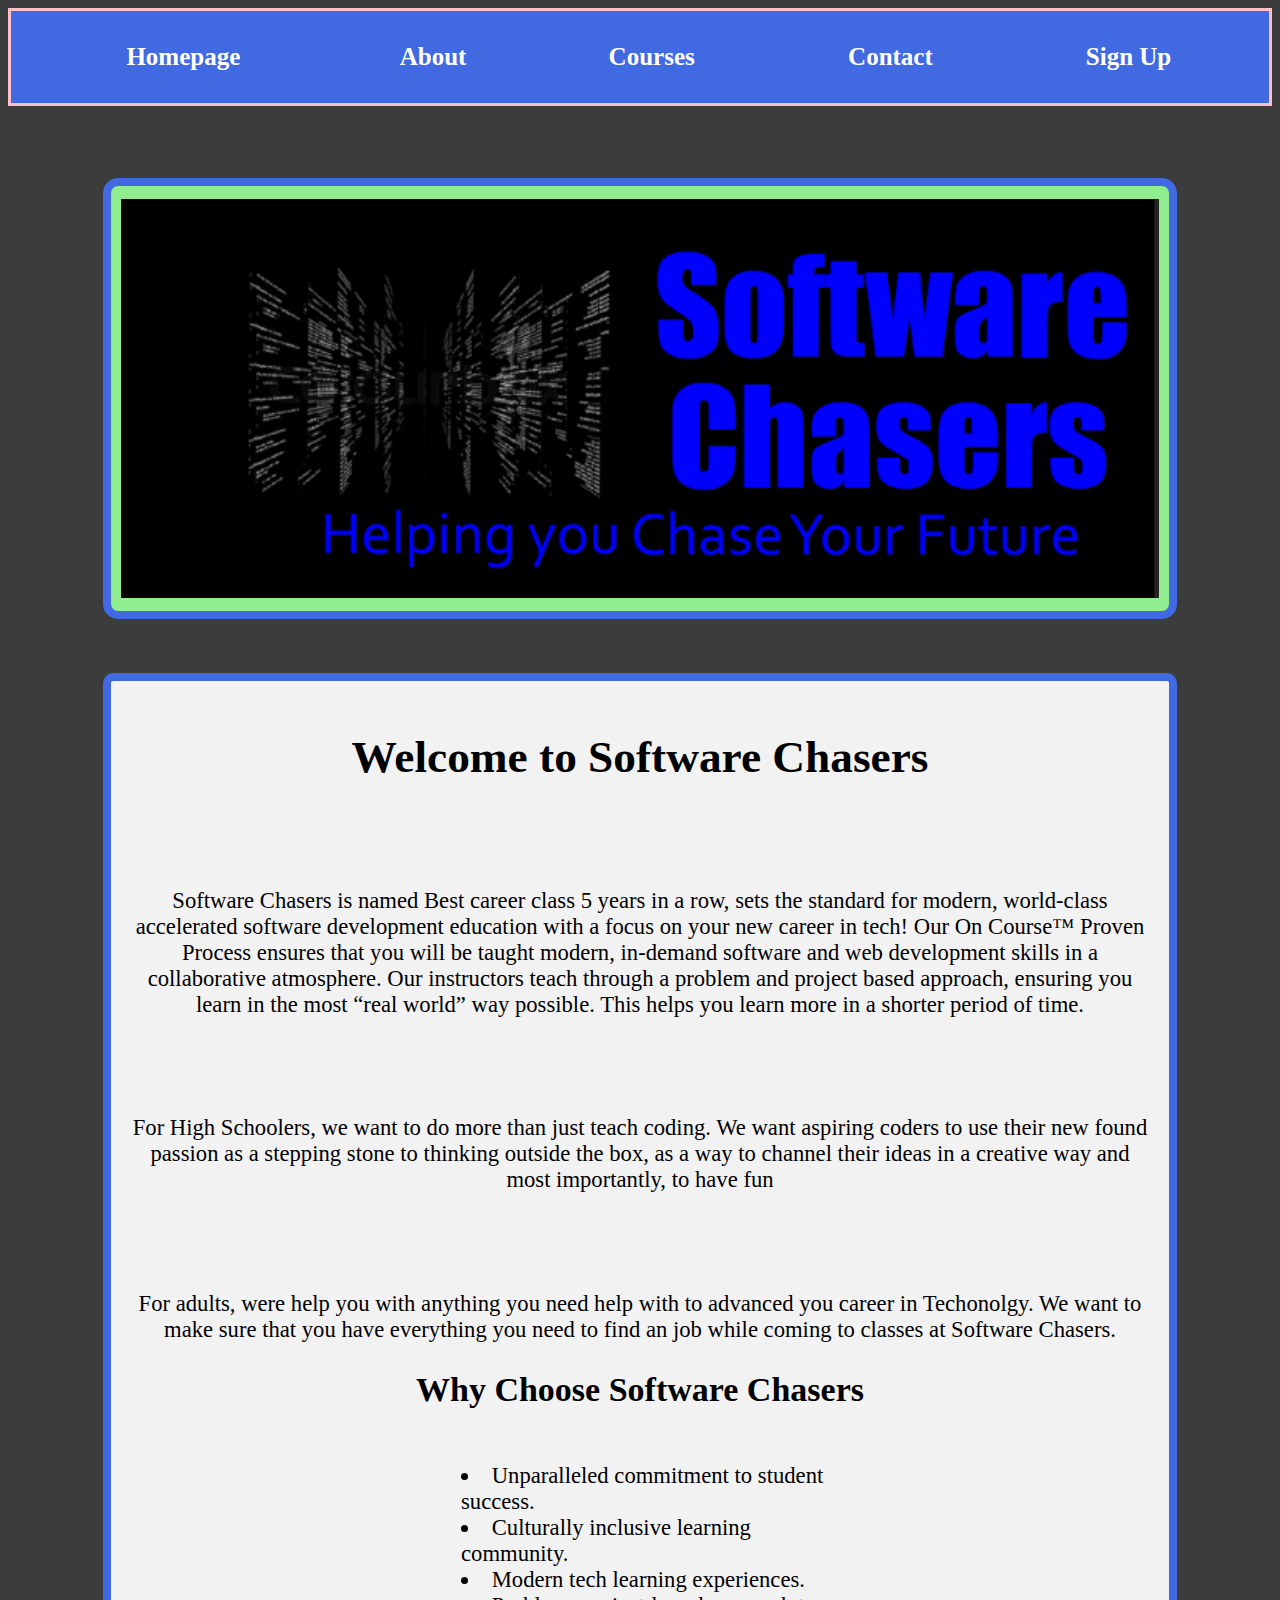
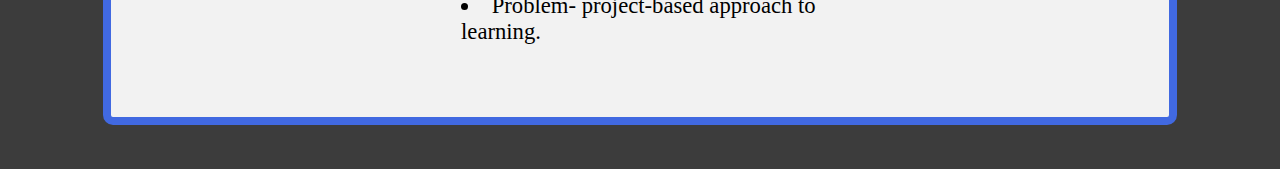
<file: index.html>
<!-- Finished -->
<html>
	<head>
		<nav>
			<table id="navigation">
				<th><a href=index.html>
					Homepage
				</a></th>
				<th><a href="about.html">
				   About
				</a></th>
				<th><a href="courses.html">
					Courses
				</a></th>
				<th><a href="contact.html">
					Contact
				</a></th>
				<th><a href="signup.html">
					Sign Up
				</a></th>
			</table>
		</nav>
		<link rel="icon" type="image/png" href="images/icon.png"/>
		<title>Software Chasers Offical Site</title>
		<link rel="stylesheet" href="scripts/css/style.css">
	</head>
	<body>
		<br>
		<br>
		<br>
		<br>
		<div id="main">
		<img src="images/Logo Idea.png" alt="" id="logo">
	</div>
	<br>
	<br>
	<br>
	<div class="container">
		<span id="center">
		<h1>Welcome to Software Chasers</h1>
		<br>
		<br>
		<p>Software Chasers is  named Best career class 5 years in a row, sets the standard for modern, world-class accelerated software development education with a focus on your new career in tech! Our On Course™ Proven Process ensures that you will be taught modern, in-demand software and web development skills in a collaborative atmosphere. Our instructors teach through a problem and project based approach, ensuring you learn in the most “real world” way possible. This helps you learn more in a shorter period of time. </p>
		<br>
		<br>
		<p>For High Schoolers, we want to do more than just teach coding. We want aspiring coders to use their new found passion as a stepping stone to thinking outside the box, as a way to channel their ideas in a creative way and most importantly, to have fun</p>
		<br>
		<br>
		<p>For adults, were help you with anything you need help with to advanced you career in Techonolgy. We want to make sure that you have everything you need to find an job while coming to classes at Software Chasers.</p>
		<h2>Why Choose Software Chasers</h2>
		<br>
	</span>
	<div id="listcenter">
		<ul id="ul">
			<li>Unparalleled commitment to student success.</li>
			<li>Culturally inclusive learning community.</li>
			<li>Modern tech learning experiences.</li>
			<li>Problem- project-based approach to learning.</li>
		</ul>
	</div>
	<br>
	<br>
	
	</div>
	<br>
	<br>
	</body>
</html>
</file>
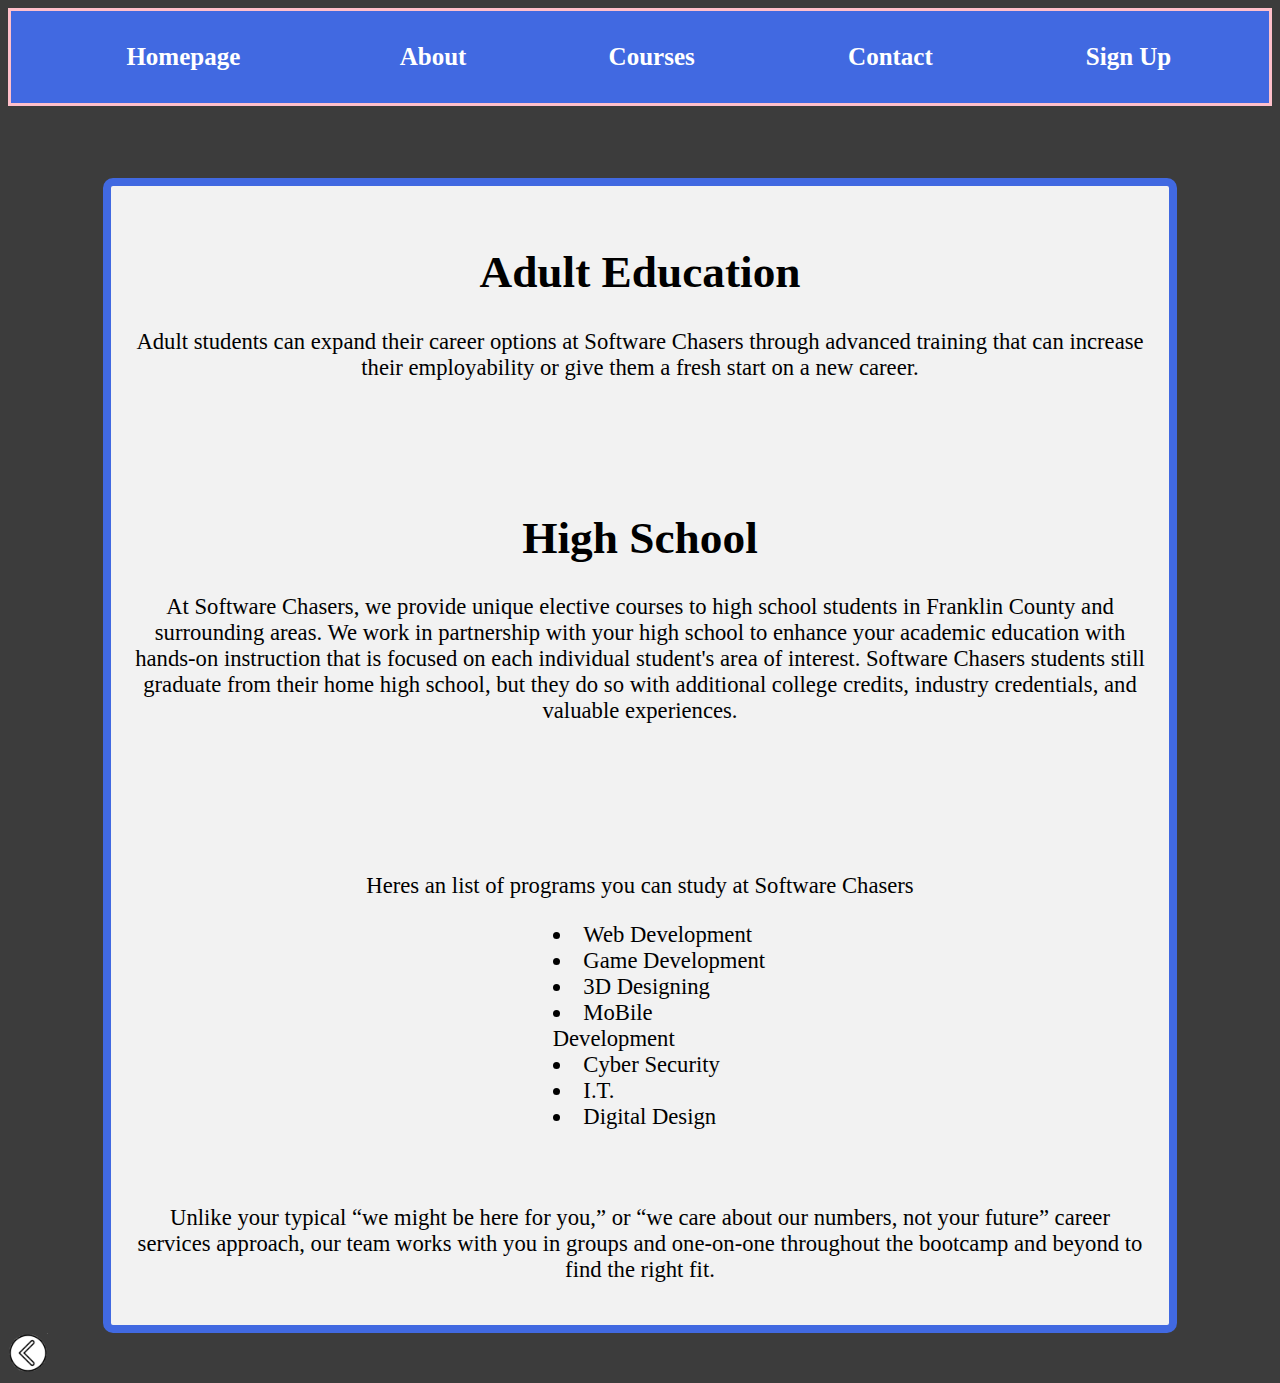
<file: about.html>
<!DOCTYPE html>
<html lang="en">
<head>
    <link rel="stylesheet" href="scripts/css/style.css">
    <nav>
        <table id="navigation">
            <th><a href=index.html>
                Homepage
            </a></th>
            <th><a href="about.html">
               About
            </a></th>
            <th><a href="courses.html">
                Courses
            </a></th>
            <th><a href="contact.html">
                Contact
            </a></th>
            <th><a href="signup.html">
                Sign Up
            </a></th>
            
        </table>
    </nav>
    <meta charset="UTF-8">
    <meta http-equiv="X-UA-Compatible" content="IE=edge">
    <meta name="viewport" content="width=device-width, initial-scale=1.0">
    <title>About</title>
</head>
<body>
    <br>
    <br>
    <br>
    <br>
    <div class="container" style="padding-top: 30px;">
        <span id="center">
    <h1>Adult Education</h1>
    <p>Adult students can expand their career options at Software Chasers through advanced training that can increase their employability or give them a fresh start on a new career.</p>
    <br>
    <br>
    <br>
    <h1>High School</h1>
    <p>At Software Chasers, we provide unique elective courses to high school students in Franklin County and surrounding areas. We work in partnership with your high school to enhance your academic education with hands-on instruction that is focused on each individual student's area of interest. Software Chasers students still graduate from their home high school, but they do so with additional college credits, industry credentials, and valuable experiences.
    </p>
    <br>
    <br>
    <br>
    <br>
    <p>Heres an list of programs you can study at Software Chasers</p>
        </span>
<div id="listcenter2">
    <ul id="ul">
        <li id="list">Web Development</li>
        <li id="list">Game Development</li>
        <li id="list">3D Designing</li>
        <li id="list">MoBile Development</li>
        <li id="list">Cyber Security</li>
        <li id="list">I.T.</li>
        <li id="list">Digital Design</li>
    </ul>
</div>
<br>
<br>
<span id="center">
<p>Unlike your typical “we might be here for you,” or “we care about our numbers, not your future”  career services approach, our team works with you in groups and one-on-one throughout the bootcamp and beyond to find the right fit.</p>
</span>
</div>
</body>
<footer>
    <a onclick="history.back(-1)"><img src="images/back.png" alt="" id="back"></a>
</footer>
</html>
</file>
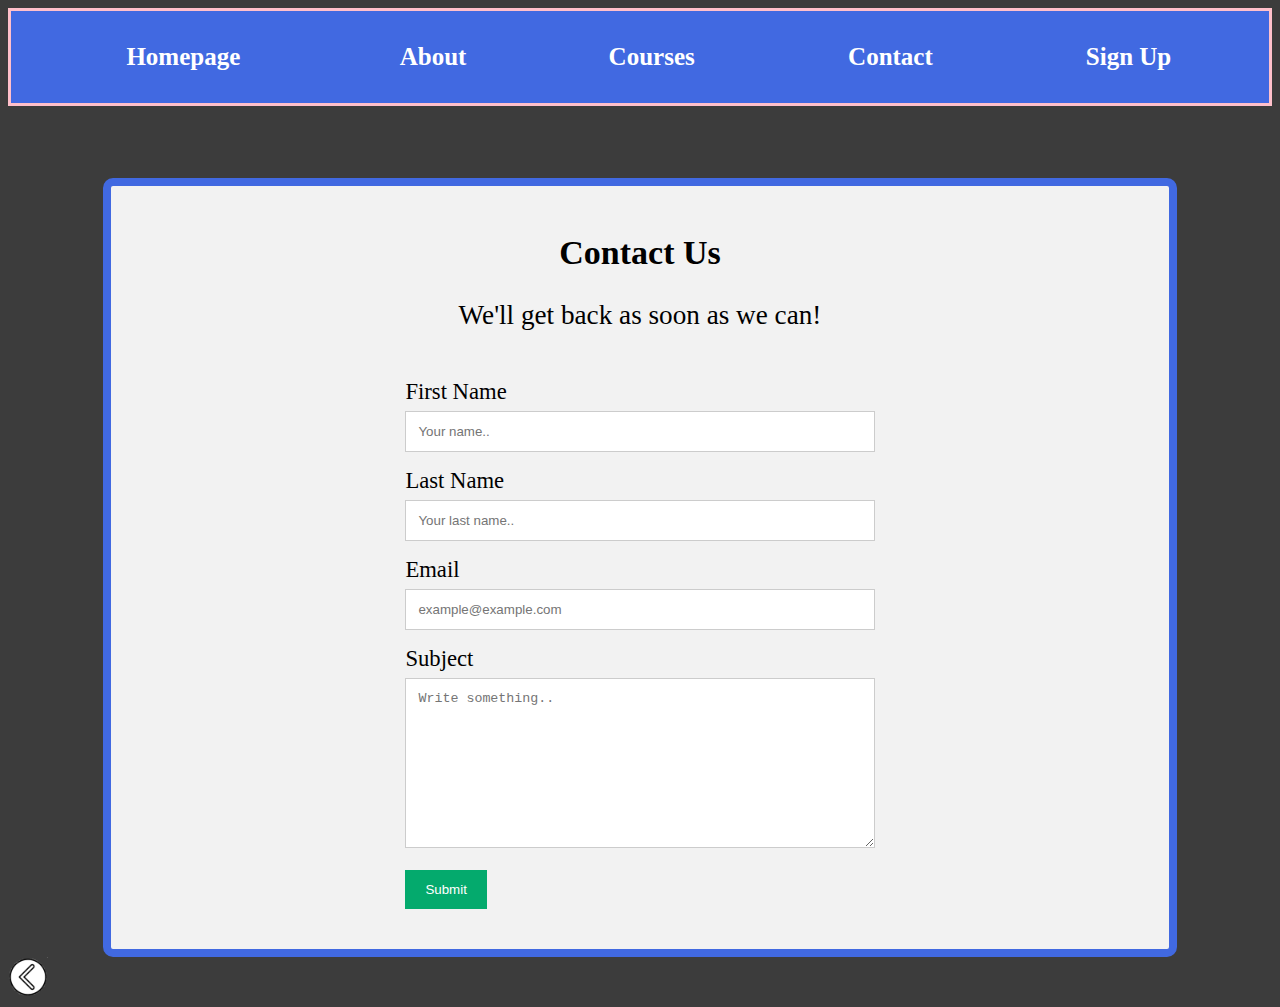
<file: contact.html>
<!DOCTYPE html>
<html lang="en">
<head>
    <link rel="stylesheet" href="scripts/css/style.css">
    <nav>
			<table id="navigation">
				<th><a href=index.html>
					Homepage
				</a></th>
				<th><a href="about.html">
				   About
				</a></th>
				<th><a href="courses.html">
					Courses
				</a></th>
				<th><a href="contact.html">
					Contact
				</a></th>
				<th><a href="signup.html">
					Sign Up
				</a></th>
				
			</table>
		</nav>
    
    <meta charset="UTF-8">
    <meta http-equiv="X-UA-Compatible" content="IE=edge">
    <meta name="viewport" content="width=device-width, initial-scale=1.0">
    <title>Contact</title>
</head>
<body>
    

    <br>
    <br>
    <br>
    <br>
    <div class="container">
        <div style="text-align:center;">
          <h2>Contact Us</h2>
          <p id="p">We'll get back as soon as we can!</p>
        </div>
        <div class="row">
          <div class="column">
            
            <form>
              <label for="fname">First Name</label>
              <input type="text" id="fname" name="firstname" placeholder="Your name..">
              <label for="lname">Last Name</label>
              <input type="text" id="lname" name="lastname" placeholder="Your last name..">
              <label for="email">Email</label>
              <input type="email" id="email" name="email" placeholder="example@example.com">
              <label for="subject">Subject</label>
              <textarea id="subject" name="subject" placeholder="Write something.." style="height:170px"></textarea>
              <input type="submit" value="Submit">
            </form>
          
          </div>
        </div>
      </div>

</body>
<footer>    
    <a onclick="history.back(-1)"><img src="images/back.png" alt="" id="back"></a>
</footer>
</file>
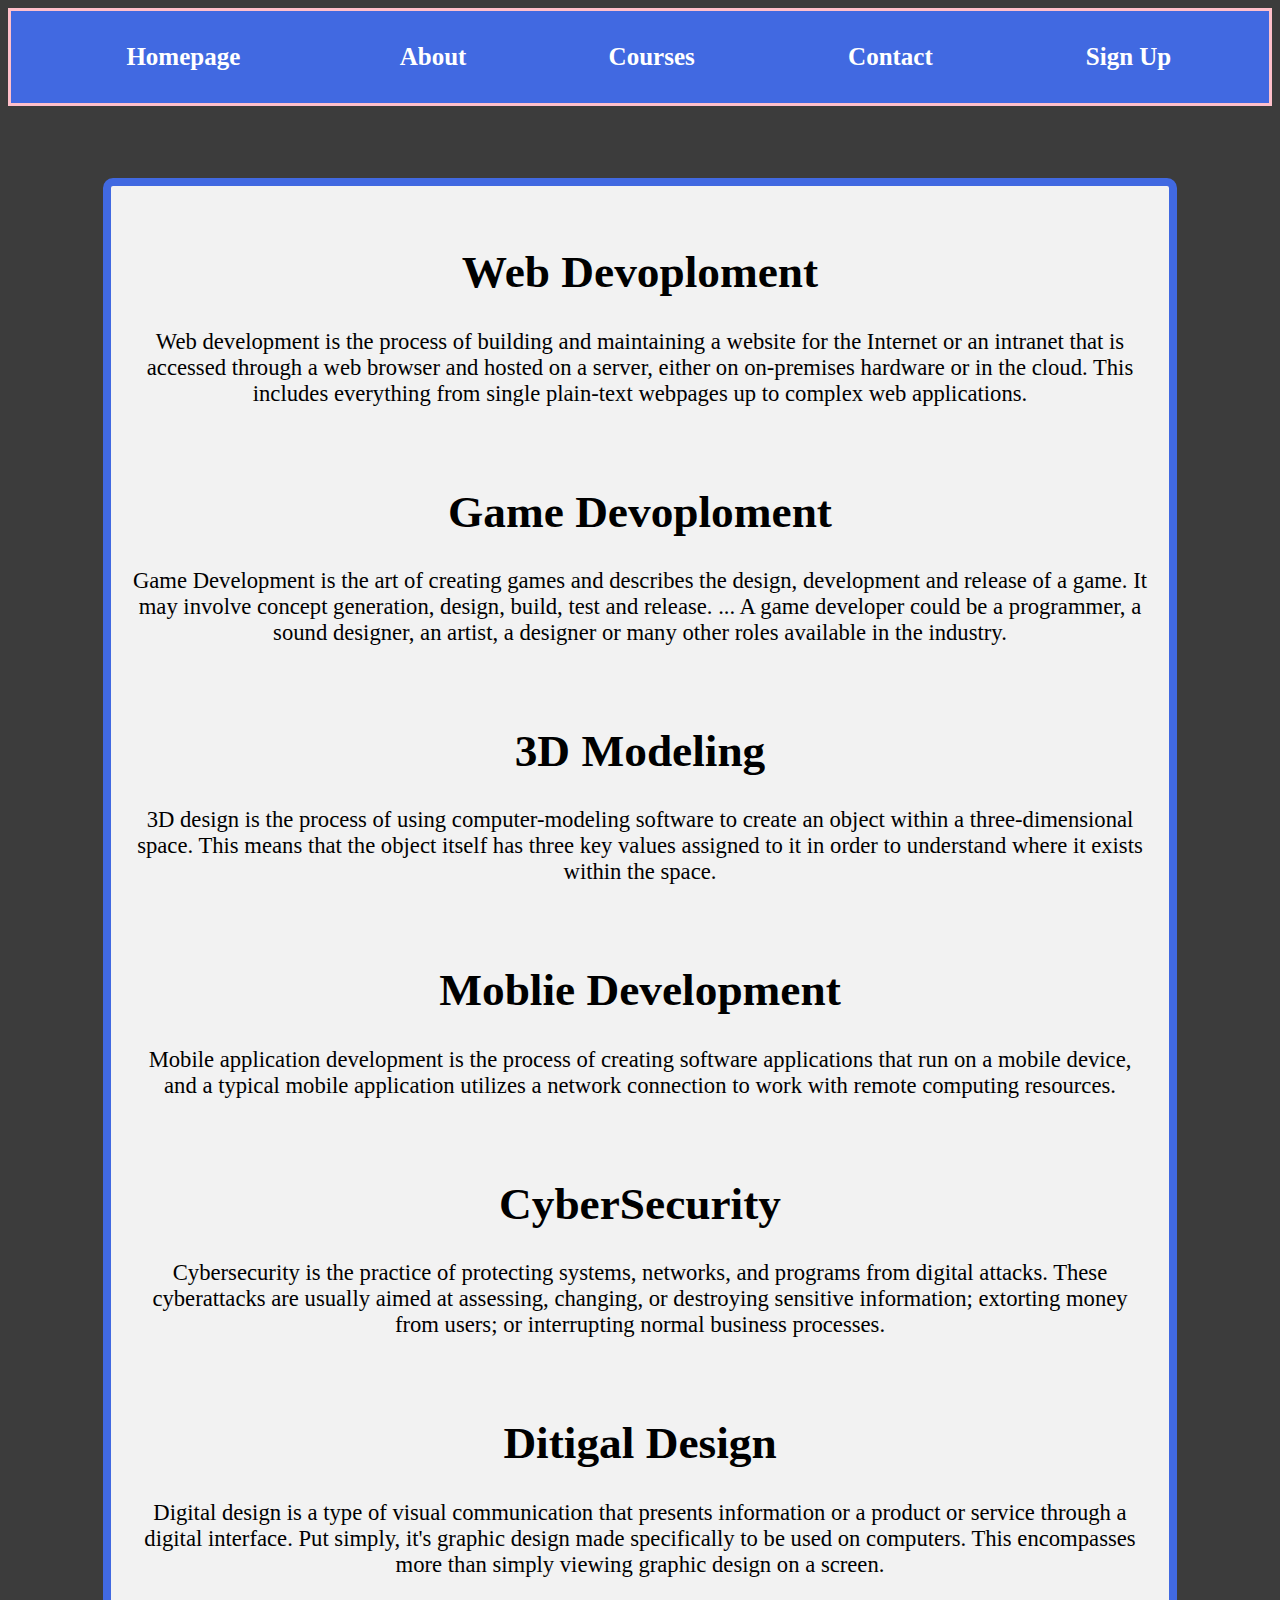
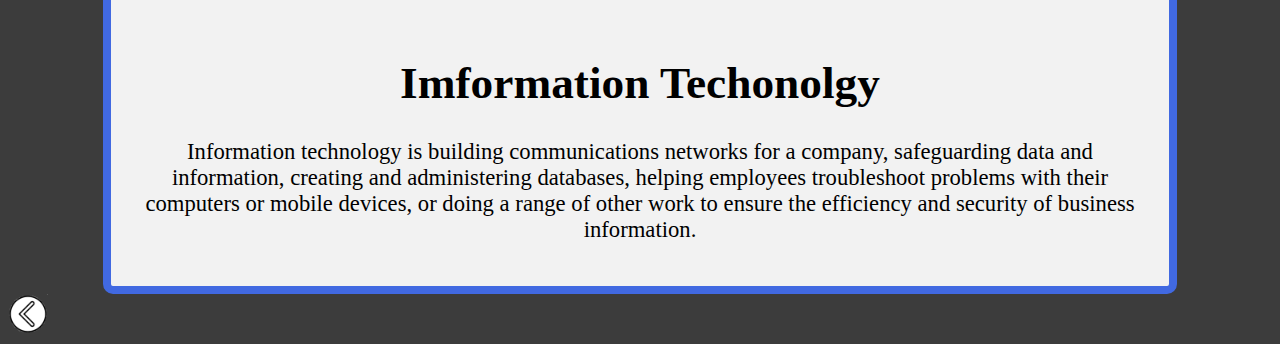
<file: courses.html>
<!DOCTYPE html>
<html lang="en">
<head>
    <link rel="stylesheet" href="scripts/css/style.css">
    <nav>
        <table id="navigation">
            <th><a href=index.html>
                Homepage
            </a></th>
            <th><a href="about.html">
               About
            </a></th>
            <th><a href="courses.html">
                Courses
            </a></th>
            <th><a href="contact.html">
                Contact
            </a></th>
            <th><a href="signup.html">
                Sign Up
            </a></th>
            
        </table>
    </nav>
    <meta charset="UTF-8">
    <meta http-equiv="X-UA-Compatible" content="IE=edge">
    <meta name="viewport" content="width=device-width, initial-scale=1.0">
    <title>Courses</title>
</head>
<body>
    <br><br><br><br>
    <div class="container" style="padding-top: 30px;">
        <span id="center">
        <h1>Web Devoploment</h1>
        <p>Web development is the process of building and maintaining a website for the Internet or an intranet that is accessed through a web browser and hosted on a server, either on on-premises hardware or in the cloud. This includes everything from single plain-text webpages up to complex web applications. 
        </p>
        <br>
        <h1>Game Devoploment</h1>
        <p>Game Development is the art of creating games and describes the design, development and release of a game. It may involve concept generation, design, build, test and release. ... A game developer could be a programmer, a sound designer, an artist, a designer or many other roles available in the industry.</p>
        <br>
        <h1>3D Modeling</h1>
        <p>3D design is the process of using computer-modeling software to create an object within a three-dimensional space. This means that the object itself has three key values assigned to it in order to understand where it exists within the space.</p>
        <br>
        <h1>Moblie Development</h1>
        <p>Mobile application development is the process of creating software applications that run on a mobile device, and a typical mobile application utilizes a network connection to work with remote computing resources.</p>
        <br>
        <h1>CyberSecurity</h1>
        <p>Cybersecurity is the practice of protecting systems, networks, and programs from digital attacks. These cyberattacks are usually aimed at assessing, changing, or destroying sensitive information; extorting money from users; or interrupting normal business processes.</p>
        <br>
        <h1>Ditigal Design</h1>
        <p>Digital design is a type of visual communication that presents information or a product or service through a digital interface. Put simply, it's graphic design made specifically to be used on computers. This encompasses more than simply viewing graphic design on a screen.</p>
        <br>
        <h1>Imformation Techonolgy</h1>
        <p> Information technology is building communications networks for a company, safeguarding data and information, creating and administering databases, helping employees troubleshoot problems with their computers or mobile devices, or doing a range of other work to ensure the efficiency and security of business information. </p>
        </span>
    </div>
    </body>

<footer>
    <a onclick="history.back(-1)"><img src="images/back.png" alt="" id="back"></a>
</footer>
</html>
</file>
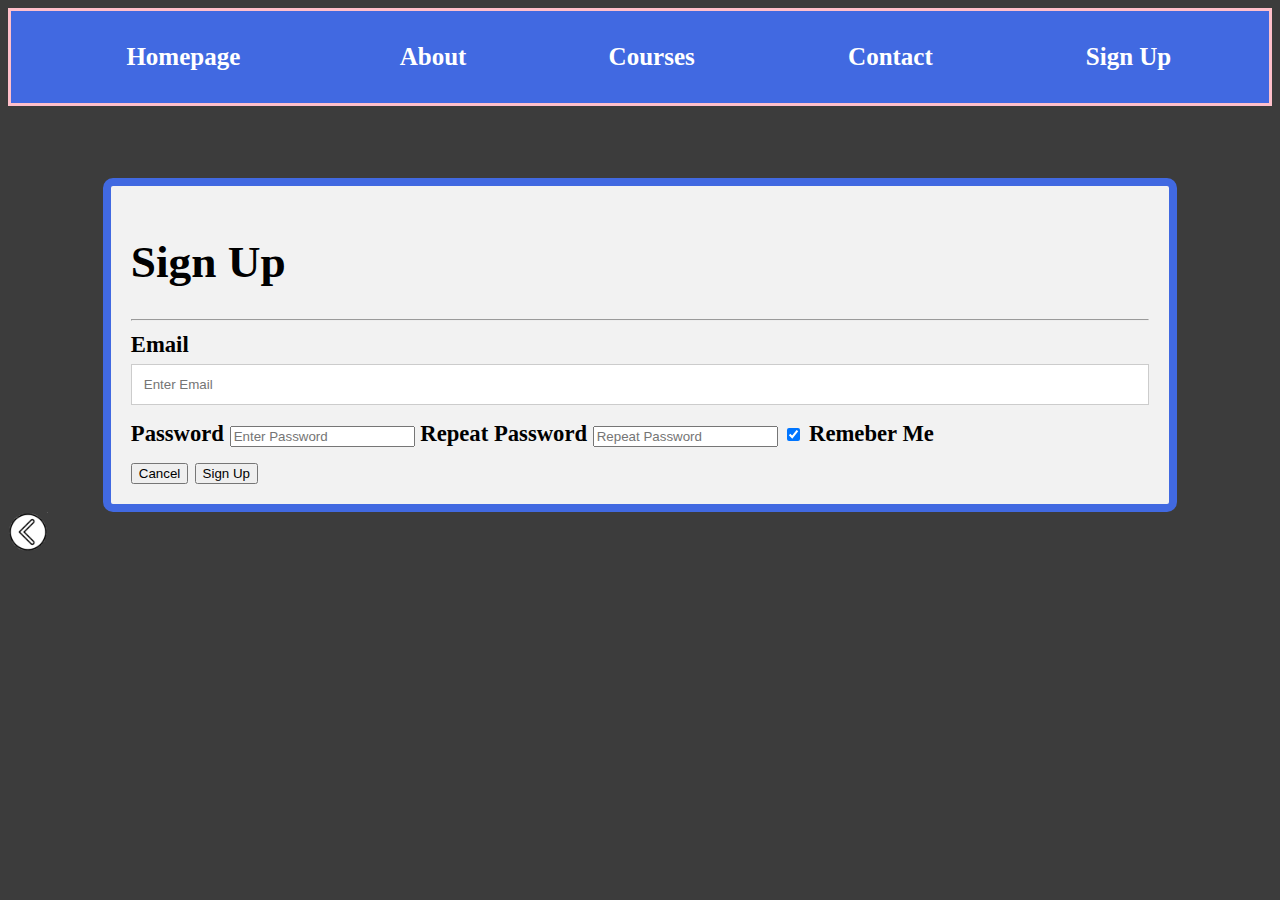
<file: signup.html>
<!DOCTYPE html>
<html lang="en">
<head>
    <link rel="stylesheet" href="scripts/css/style.css">
    <nav>
        <table id="navigation">
            <th><a href=index.html>
                Homepage
            </a></th>
            <th><a href="about.html">
               About
            </a></th>
            <th><a href="courses.html">
                Courses
            </a></th>
            <th><a href="contact.html">
                Contact
            </a></th>
            <th><a href="signup.html">
                Sign Up
            </a></th>
            
        </table>
    </nav>
    <meta charset="UTF-8">
    <meta http-equiv="X-UA-Compatible" content="IE=edge">
    <meta name="viewport" content="width=device-width, initial-scale=1.0">
    <title>Document</title>
</head>
<body>
    <link rel="scripts" href="scripts/css/signup.css">
    
    <br>
    <br>
    <br>
    <br>
    <form action="action_page.php">
        <div class="container">
            <h1>Sign Up</h1>

            <hr>
            
            <label for="email"><b>Email</b></label>
            <input type="text" placeholder="Enter Email" name="email" required>


            <label psw"><b>Password</b></label>
            <input type="password" placeholder="Enter Password" name="psw" required>

            <label psw-repeat"><b>Repeat Password</b></label>

            <input type="password" placeholder="Repeat Password" name="psw-repeat" required>

            <input type="checkbox" checked="checked" name="remember" style="margin-bottom:15px">
            <label for="rmb"><b>Remeber Me</b></label>

            <div class="clearfix">
            <a onclick="history.back(-1)"><button type="button" class="cancelbtn">Cancel</button>
            <button type="submit" class="signupbtn">Sign Up</button>
            </div>
        </form>
    </div>
    
    </body>
<footer>
    <a onclick="history.back(-1)"><img src="images/back.png" alt="" id="back" ></a>
</footer>
</file>
<file: scripts/css/style.css>
body{
    background-color: #3c3c3c;
}
#navigation{
    background-color:royalblue;
    width: 100%;
    margin-right: 10px;
    padding: 20px;
    font-size: 20px;
    border: 3px solid pink;
}

th{
    color: black;
    padding: 10px;
    text-align: center;
}

a:hover{
    color: gold;
}

a:active{
    color: pink;
}

a{
    font-size: 25px;
    color: white;
    text-decoration: none;
}

#back{
    height: 40px;
    width: 40px;
    position: absolute;
    bottom: 0;
    padding-bottom: 10px;
}

#logo{
    
    padding-top: 13px;
    margin-left: auto;
    margin-right: auto;
    width: 98%;
    height: auto;
    display: block; 
    padding-bottom: 13px;
}



#main{
        background-color: lightgreen;
        width: 85%;
       
        border: 8px solid royalblue;
        margin: auto;
        border-radius: 15px;
}

#back{
  height: 50px;
  width: auto;
  position: absolute;
  bottom: auto;
}

* {
    box-sizing: border-box;
  }
  
  /* Style inputs */
  input[type=text], select, textarea {
    width: 100%;
    padding: 12px;
    border: 1px solid #ccc;
    margin-top: 6px;
    margin-bottom: 16px;
    resize: vertical;
  }

  input[type=email], select, textarea {
    width: 100%;
    padding: 12px;
    border: 1px solid #ccc;
    margin-top: 6px;
    margin-bottom: 16px;
    resize: vertical;
  }
  
  input[type=submit] {
    background-color: #04AA6D;
    color: white;
    padding: 12px 20px;
    border: none;
    cursor: pointer;
  }
  
  input[type=submit]:hover {
    background-color: #45a049;
  }
  
  /* Style the container/contact section */
  .container {
    border-radius: 10px;
    background-color: #f2f2f2;
    padding: 20px;
    font-size: 17pt;
    margin-left: auto;
    margin-right: auto;
    width: 85%;
    height: auto;
    border: 8px solid royalblue;

  }
  
  .row{
    margin-left: auto;
    margin-right: auto;
  }
  /* Create two columns that float next to eachother */
  .column {
    
    width: 50%;
    margin-top: 6px;
    padding: 20px;
    margin-left: auto;
    margin-right: auto;
  }
  
  /* Clear floats after the columns */
  .row:after {
    content: "";
    display: table;
    clear: both;
  }
  
  /* Responsive layout - when the screen is less than 600px wide, make the two columns stack on top of each other instead of next to each other */
  @media screen and (max-width: 600px) {
    .column, input[type=submit] {
      width: 100%;
      margin-top: 0;
    }
  }
#p{
  font-size:larger;
}

#list{
  list-style-position: inside;
  vertical-align: auto;
}

#ul{
  margin-left:auto;
  margin-right: auto;
  display: table-cell;
 list-style-position: inside;
 vertical-align: middle;
}

#center{
  text-align: center;
}

#listcenter{
  width: 43%;
  margin-left: auto;
  margin-right: auto;
}
#listcenter2{
  width: 25%;
  margin-left: auto;
  margin-right: auto;
}
</file>
<file: scripts/css/signup.css>
* {box-sizing: border-box}

/* Full-width input fields */
  input[type=text], input[type=password] {
  width: 100%;
  padding: 15px;
  margin: 5px 0 22px 0;
  display: inline-block;
  border: none;
  background: #f1f1f1;
}

input[type=text]:focus, input[type=password]:focus {
  background-color: #ddd;
  outline: none;
}

hr {
  border: 1px solid #f1f1f1;
  margin-bottom: 25px;
}

/* Set a style for all buttons */
button {
  background-color: #04AA6D;
  color: white;
  padding: 14px 20px;
  margin: 8px 0;
  border: none;
  cursor: pointer;
  width: 100%;
  opacity: 0.9;
}

button:hover {
  opacity:1;
}

/* Extra styles for the cancel button */
.cancelbtn {
  padding: 14px 20px;
  background-color: #f44336;
}

/* Float cancel and signup buttons and add an equal width */
.cancelbtn, .signupbtn {
  float: left;
  width: 50%;
}

/* Add padding to container elements */
.container {
  padding: 16px;
}

/* Clear floats */
.clearfix::after {
  content: "";
  clear: both;
  display: table;
}

/* Change styles for cancel button and signup button on extra small screens */
@media screen and (max-width: 300px) {
  .cancelbtn, .signupbtn {
    width: 100%;
  }
}
</file>
